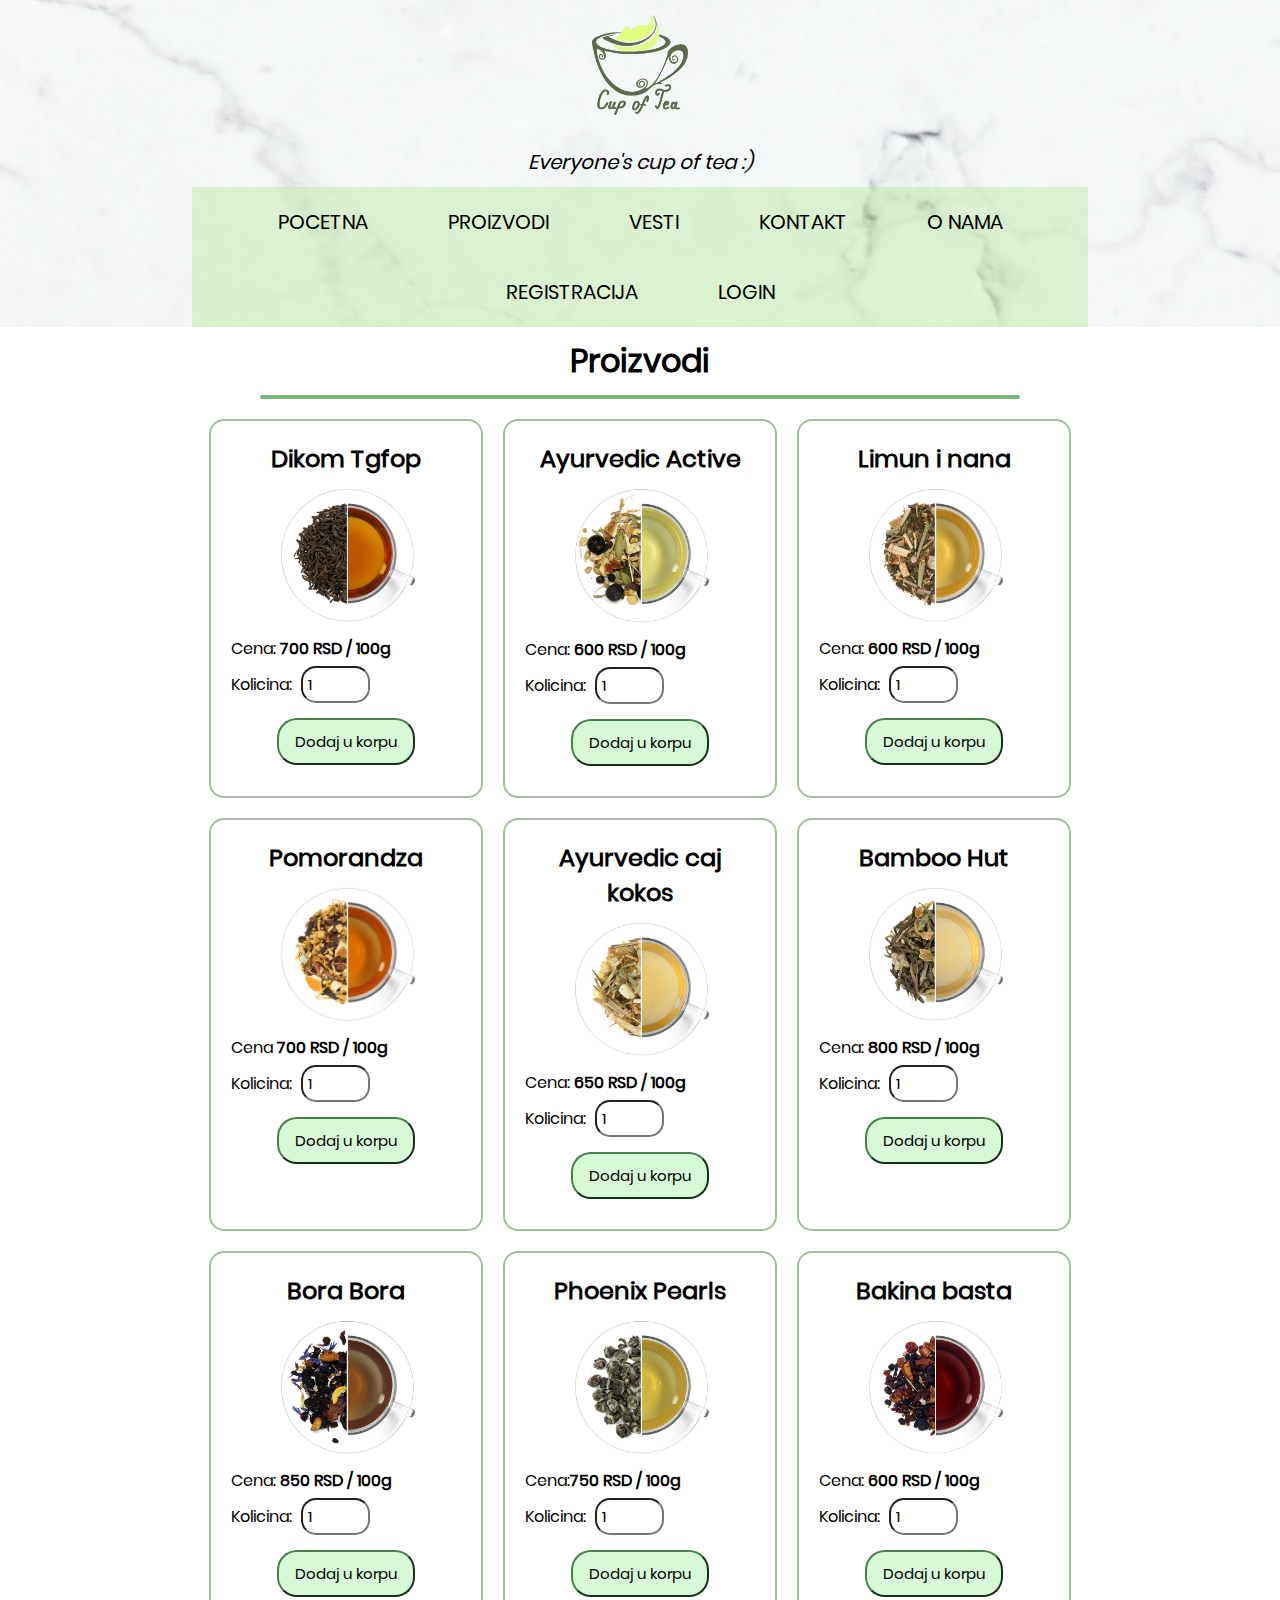
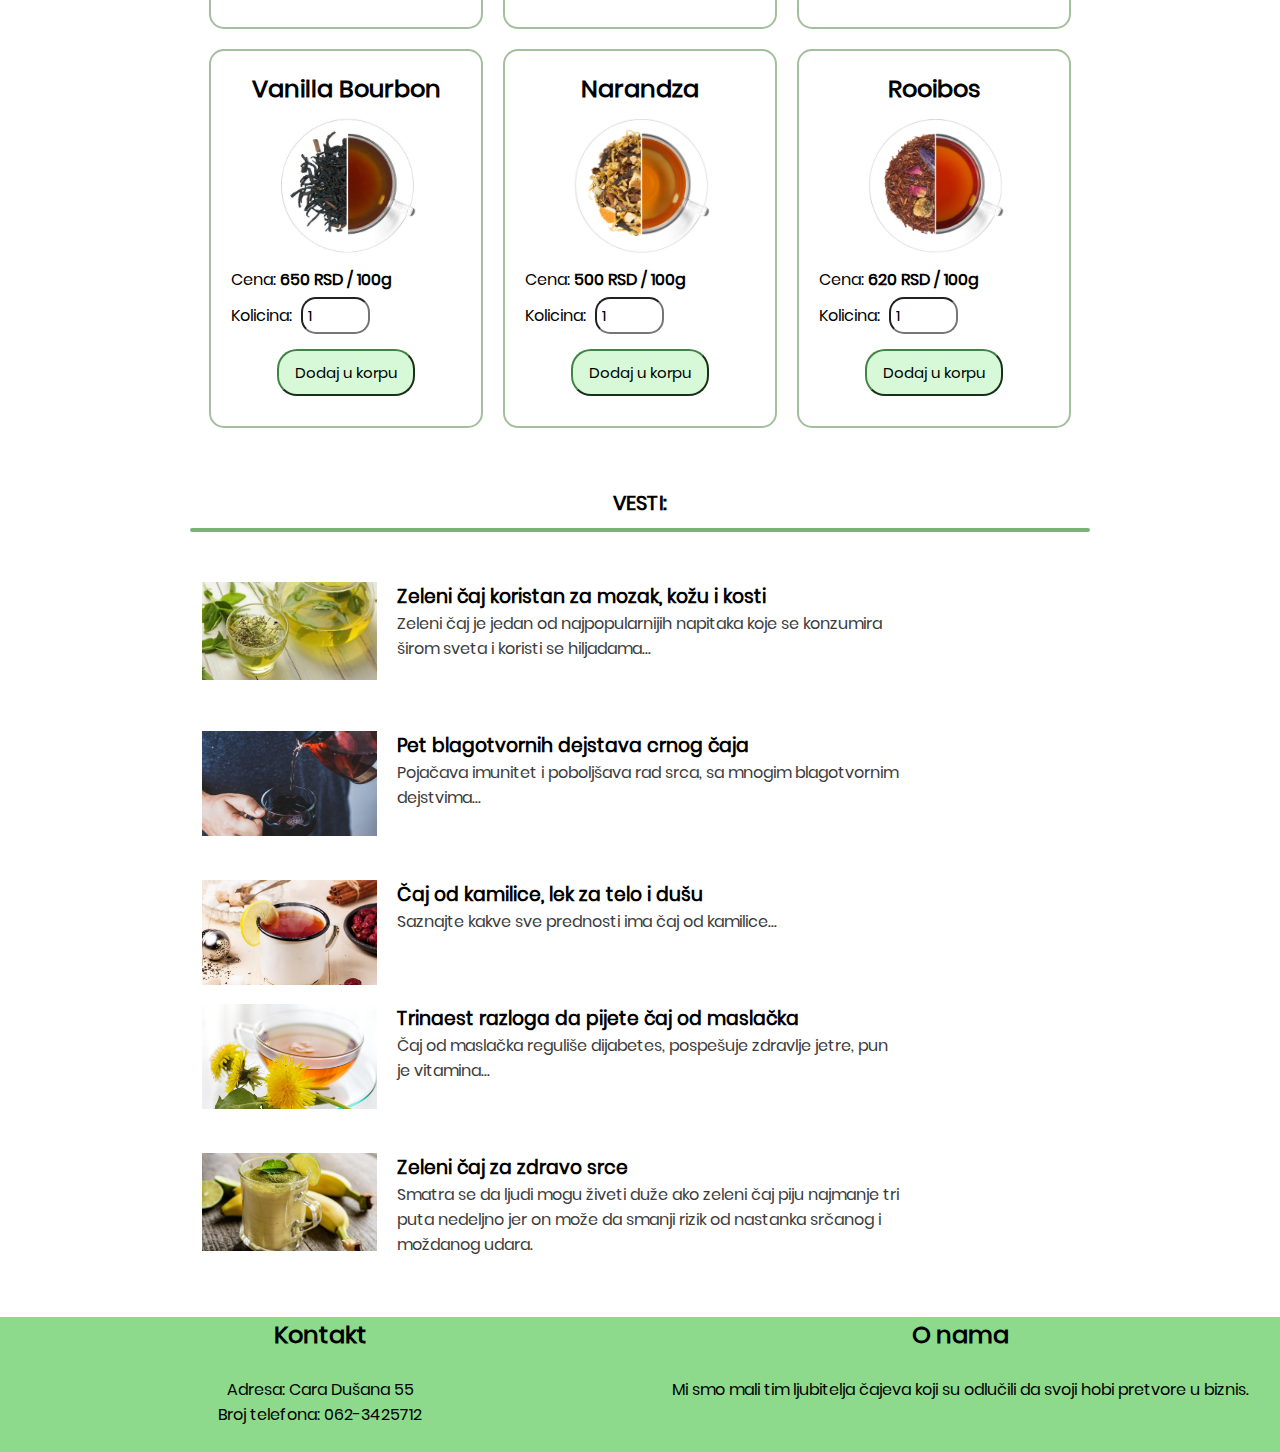
<file: Tea Shop/index.html>
<!DOCTYPE html>
<html lang="en">

<head>
    <meta charset="UTF-8">
    <meta name="viewport" content="width=device-width, initial-scale=1.0">
    <title>Cup of Tea</title>
    <link rel="stylesheet" href="css/main.css">
    <script src="script/main.js"></script>
</head>

<body>
    <header>
        <div class="logo">
            <a href="index.html"><img src="images/logo1.png" alt="logo"></a>
        </div>
        <div class="motod">
            <p class="moto"><i>Everyone's cup of tea :)</i></p>
        </div>
        <nav>
            <div class="meni">
                <ul>
                    <li class="active"><a href="index.html">Pocetna</a></li>
                    <li><a href="#proizvodid">Proizvodi</a></li>
                    <li><a href="#vestid">Vesti</a></li>
                    <li><a href="#kontakt">Kontakt</a></li>
                    <li><a href="#onama">O nama</a></li>
                    <li><button onclick="myFunction()">Registracija</button></li>
                    <li><button onclick="myFunction1()">Login</button></li>
                </ul>
            </div>
        </nav>
    </header>

    <main class="glavni">

        <div id="registracija">
            <div>
                <label for="">Ime</label>
                <br>
                <input type="text">
            </div>
            <div>
                <label for="">Prezime</label>
                <br>
                <input type="text">
            </div>
            <div>
                <label for="">Email</label>
                <br>
                <input type="email">
            </div>
            <div>
                <label for="">Korisničko ime</label>
                <br>
                <input type="text">
            </div>
            <div>
                <label for="">Šifra</label>
                <br>
                <input type="password">
            </div>
            <input type="submit" value="Potvrdi" onclick="">
            <p>Imate nalog? <button onclick="myFunction1()">Ulogujte se</button></p>
        </div>

        <div id="login">
            <div>
                <label for="">Email</label>
                <br>
                <input type="text">
            </div>
            <div>
                <label for="">Šifra</label>
                <br>
                <input type="password">
            </div>
            
            <input type="submit" value="Potvrdi" onclick="">
            <p>Nemate nalog? <button onclick="myFunction()">Registrujte se</button></p>
        </div>

        <section id="proizvodid">
            <h1>Proizvodi</h1>
            <div class="sekcijap">
                <div class="proizvodi">
                    <div class="pr">
                        <h2>Dikom Tgfop</h2>
                        <img src="images/proizvodi/Assam_Dikom_Tgfop.png" alt="">
                        <p>Cena: <strong>700 RSD / 100g</strong></p>
                        <p>Kolicina: <input type="number" min="1" value="1"></p>
                        <button class="btn">Dodaj u korpu</button>
                    </div>
                    <div class="pr">
                        <h2>Ayurvedic Active</h2>
                        <img src="images/proizvodi/ayurvedic-tea-active-woman.png" alt="">
                        <p>Cena: <strong>600 RSD / 100g</strong></p>
                        <p>Kolicina: <input type="number" min="1" value="1"></p>
                        <button class="btn">Dodaj u korpu</button>
                    </div>
                    <div class="pr">
                        <h2>Limun i nana</h2>
                        <img src="images/proizvodi/ayurvedic-tea-lemon-mint.jpg.png" alt="">
                        <p>Cena: <strong>600 RSD / 100g</strong></p>
                        <p>Kolicina: <input type="number" min="1" value="1"></p>
                        <button class="btn">Dodaj u korpu</button>
                    </div>
                    <div class="pr">
                        <h2>Pomorandza</h2>
                        <img src="images/proizvodi/ayurvedic-tea-spiced-orange.jpg.png" alt="">
                        <p>Cena <strong>700 RSD / 100g</strong></p>
                        <p>Kolicina: <input type="number" min="1" value="1"></p>
                        <button class="btn">Dodaj u korpu</button>
                    </div>
                    <div class="pr">
                        <h2>Ayurvedic caj kokos</h2>
                        <img src="images/proizvodi/ayurverdic-tea-coconut-turmeric-50-g.jpg.png" alt="">
                        <p>Cena:<strong> 650 RSD / 100g</strong></p>
                        <p>Kolicina: <input type="number" min="1" value="1"></p>
                        <button class="btn">Dodaj u korpu</button>
                    </div>
                    <div class="pr">
                        <h2>Bamboo Hut</h2>
                        <img src="images/proizvodi/bamboo-hut.png" alt="">
                        <p>Cena: <strong>800 RSD / 100g</strong></p>
                        <p>Kolicina: <input type="number" min="1" value="1"></p>
                        <button class="btn">Dodaj u korpu</button>
                    </div>
                    <div class="pr">
                        <h2>Bora Bora</h2>
                        <img src="images/proizvodi/bora-bora.jpg.png" alt="">
                        <p>Cena: <strong>850 RSD / 100g</strong></p>
                        <p>Kolicina: <input type="number" min="1" value="1"></p>
                        <button class="btn">Dodaj u korpu</button>
                    </div>
                    <div class="pr">
                        <h2>Phoenix Pearls</h2>
                        <img src="images/proizvodi/China_Jasmine_Dragon_Phoenix_Pearls.png" alt="">
                        <p>Cena:<strong>750 RSD / 100g</strong></p>
                        <p>Kolicina: <input type="number" min="1" value="1"></p>
                        <button class="btn">Dodaj u korpu</button>
                    </div>
                    <div class="pr">
                        <h2>Bakina basta</h2>
                        <img src="images/proizvodi/grannys-garden.jpg.png" alt="">
                        <p>Cena: <strong>600 RSD / 100g</strong></p>
                        <p>Kolicina: <input type="number" min="1" value="1"></p>
                        <button class="btn">Dodaj u korpu</button>
                    </div>
                    <div class="pr">
                        <h2>Vanilla Bourbon</h2>
                        <img src="images/proizvodi/vanilla-bourbon.jpg.png" alt="">
                        <p>Cena: <strong>650 RSD / 100g</strong></p>
                        <p>Kolicina: <input type="number" min="1" value="1"></p>
                        <button class="btn">Dodaj u korpu</button>
                    </div>
                    <div class="pr">
                        <h2>Narandza</h2>
                        <img src="images/proizvodi/ayurvedic-tea-spiced-orange.jpg.png" alt="">
                        <p>Cena: <strong>500 RSD / 100g</strong></p>
                        <p>Kolicina: <input type="number" min="1" value="1"></p>
                        <button class="btn">Dodaj u korpu</button>
                    </div>
                    <div class="pr">
                        <h2>Rooibos</h2>
                        <img src="images/proizvodi/rooibos-great-temptation.jpg-600x400.png" alt="">
                        <p>Cena: <strong>620 RSD / 100g</strong></p>
                        <p>Kolicina: <input type="number" min="1" value="1"></p>
                        <button class="btn">Dodaj u korpu</button>
                    </div>
                </div>
            </div>
        </section>

        <section id="vestid">
            <h1 class="naslov">Vesti:</h1>
            <div id="vesti">
                <div class="sekcija">
                    <div class="vest">
                        <div class="slika">
                            <a href=""><img src="images/vest1.jpg" alt=""></a>
                        </div>
                        <div class="v">
                            <a href="">
                                <h3>Zeleni čaj koristan za mozak, kožu i kosti</h3>
                                <p>Zeleni čaj je jedan od najpopularnijih napitaka koje se konzumira širom sveta i
                                    koristi se hiljadama...</p>
                            </a>
                        </div>
                    </div>
                    <div class="vest">
                        <div class="slika">
                            <a href=""><img src="images/vest2.jpg" alt=""></a>
                        </div>
                        <div class="v">
                            <a href="">
                                <h3>Pet blagotvornih dejstava crnog čaja</h3>
                                <p>Pojačava imunitet i poboljšava rad srca, sa mnogim blagotvornim dejstvima...</p>
                            </a>
                        </div>
                    </div>
                    <div class="vest">
                        <div class="slika">
                            <a href=""><img src="images/vest3.jpg" alt=""></a>
                        </div>
                        <div class="v">
                            <a href="">
                                <h3>Čaj od kamilice, lek za telo i dušu</h3>
                                <p>Saznajte kakve sve prednosti ima čaj od kamilice...</p>
                            </a>
                        </div>
                    </div>
                    <div class="vest">
                        <div class="slika">
                            <a href=""><img src="images/vest4.jpg" alt=""></a>
                        </div>
                        <div class="v">
                            <a href="">
                                <h3>Trinaest razloga da pijete čaj od maslačka</h3>
                                <p>Čaj od maslačka reguliše dijabetes, pospešuje zdravlje jetre, pun je vitamina...</p>
                            </a>

                        </div>
                    </div>
                    <div class="vest">
                        <div class="slika">
                            <a href=""><img src="images/vest5.jpg" alt=""></a>
                        </div>
                        <div class="v">
                            <a href="">
                                <h3>Zeleni čaj za zdravo srce</h3>
                                <p>Smatra se da ljudi mogu živeti duže ako zeleni čaj piju najmanje tri puta nedeljno
                                    jer on može da smanji rizik od nastanka srčanog i moždanog udara.</p>
                            </a>
                        </div>
                    </div>
                </div>
            </div>
        </section>
    </main>

    <footer>
        <div class="footerwrapper">
            <div id="kontakt"><h2>Kontakt</h2></span><br> Adresa: Cara Dušana 55 <br> Broj telefona: 062-3425712
            </div>
            <div id="onama"><h2>O nama</h2><br> Mi smo mali tim ljubitelja čajeva koji su odlučili da svoji
                hobi pretvore
                u biznis.</div>
        </div>

    </footer>

</body>

</html>
</file>
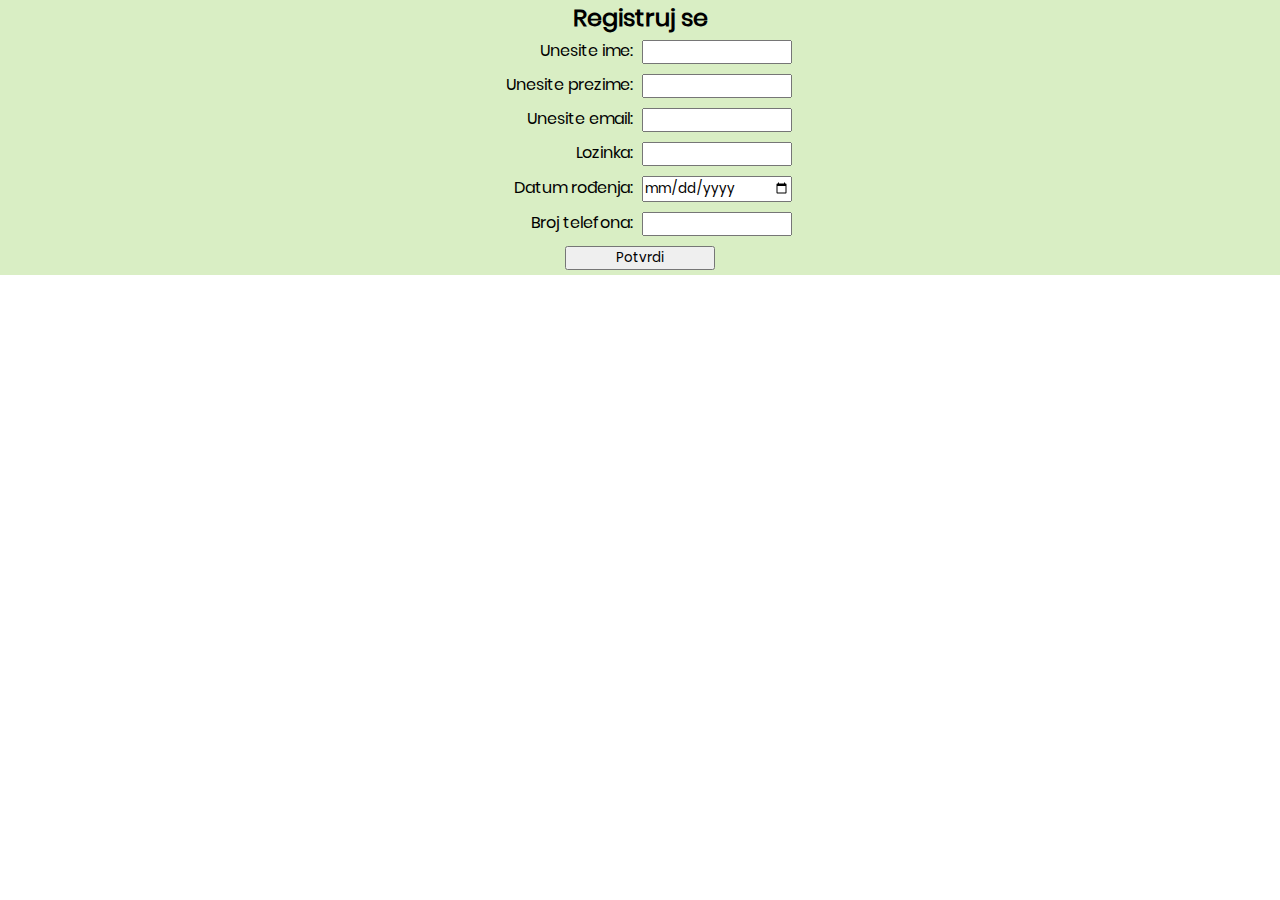
<file: Tea Shop/registracija.html>
<!DOCTYPE html>
<html lang="en">

<head>
    <meta charset="UTF-8">
    <meta http-equiv="X-UA-Compatible" content="IE=edge">
    <meta name="viewport" content="width=device-width, initial-scale=1.0">
    <title>Document</title>
    <link rel="stylesheet" href="css/main.css">
</head>

<body>
    <section id="reg">
        <form class="forma" action="" method="GET">
            <h2>Registruj se</h2>
            <div class="el">
                <label for="ime">Unesite ime:</label>
                <input type="text">
            </div>
            <div class="el">
                <label for="prezime">Unesite prezime:</label>
                <input type="text">
            </div>
            <div class="el">
                <label for="ime">Unesite email:</label>
                <input type="email">
            </div>
            <div class="el">
                <label for="ime">Lozinka:</label>
                <input type="password">
            </div>
            <div class="el">
                <label for="datum">Datum rođenja:</label>
                <input type="date">
            </div>
            <div class="el">
                <label for="ime">Broj telefona:</label>
                <input type="tel">
            </div>
            <div class="el">
                <input class="potvrdi" type="submit" value="Potvrdi">
            </div>
        </form>
    </section>
</body>

</html>
</file>
<file: Tea Shop/css/main.css>
* {
  margin: 0;
  padding: 0;
  font-family: poppins, sans-serif;
  text-align: center;
  box-sizing: border-box;
}

html {
  scroll-behavior: smooth;
}

@font-face {
  font-family: "poppins";
  src: url("../font/Poppins/Poppins-Regular.ttf");
}

section {
  display: block;
}

header {
  height: 30%;
  width: 100%;
  display: inline-block;
  background-color: rgb(69, 138, 90);
  text-align: center;
  background-image: url("../images/pozadina1.jpg");
}

.moto {
  width: 25%;
  display: inline-block;
  margin: 10px;
  text-align: center;
}

.motod {
  font-size: 20px;
  color: rgb(0, 0, 0);
}

.logo {
  display: inline-block;
}

.logo img {
  display: inline-block;
  margin: 15px;
  height: 100px;
}

.logo a img:hover {
  filter: saturate(1000%);
  transition: 0.2s;
}

nav {
  width: 100%;
}

ul {
  margin: 0 auto;
  background-color: rgba(173, 233, 132, 0.349);
  width: 65%;
  font-size: 0;
  text-align: center;
  list-style-type: none;
}

ul li {
  text-transform: uppercase;
  height: 100%;
  padding: 20px 40px;
  list-style-type: none;
  display: inline-block;
  border-radius: 10px;
  transition: 0.3s;
}

ul li button{
  text-transform: uppercase;
  height: 100%;
  list-style-type: none;
  display: inline-block;
  border-radius: 10px;
  transition: 0.3s;
  font-size: 20px;
  color: rgb(0, 0, 0);
  text-decoration: none;
  background: none;
  border: none;
}

ul li button:focus{
  outline: none;
}

ul li a {
  font-size: 20px;
  color: rgb(0, 0, 0);
  text-decoration: none;
}

ul li:hover {
  filter: saturate(150%);
  cursor: pointer;
  background-color: rgba(155, 226, 108, 0.644);
}

.glavni {
  width: 100%;
  text-align: center;
}

#reg {
  color: black;
  height: 22%;
  background-color: rgb(217, 238, 196);
}

input {
  margin: 5px;
}

label,
select,
option,
input {
  display: inline-block;
  text-align: right;
  width: 150px;
}

option {
  text-align: center;
}

input {
  text-align: left;
}

.potvrdi {
  text-align: center;
}

.forma p {
  font-size: 20px;
  color: white;
}

#vestid {
  margin: 0 auto;
  text-align: left;
}

#vestid h1::after {
  width: 70%;
  content: "";
  margin: 10px auto;
  display: block;
  border: 2px solid rgb(119, 182, 119);
  border-radius: 15px;
}

#vesti {
  margin: 0 auto;
  width: 100%;
  margin-bottom: 50px;
}

.sekcija {
  display: block;
  position: relative;
  width: 70%;
  margin-right: auto;
  margin-left: auto;
}

.naslov {
  position: relative;
  text-transform: uppercase;
  font-size: 20px;
  margin: 40px 0;
}

.sekcija .vest {
  text-align: left;
  cursor: pointer;
  padding: 10px;
  margin-bottom: 50px;
}

.sekcija .vest .slika {
  float: left;
  margin-right: 20px;
  width: 175px;
  height: 105px;
  overflow: hidden;
}

.sekcija .vest .slika img {
  width: 100%;
}

.sekcija .vest .v {
  width: 80%;
}

.v a {
  text-decoration: none;
  color: black;
}

.v a p {
  color: rgb(59, 59, 59);
}

.sekcija .vest .v h3,
p {
  text-align: start;
}

#proizvodid {
  padding: 10px;
  background-color: rgb(255, 255, 255);
  overflow: hidden;
}

#proizvodid h1::after {
  width: 60%;
  content: "";
  margin: 10px auto;
  display: flex;
  line-height: 2px;
  border: 2px solid rgb(119, 182, 119);
  border-radius: 15px;
}

.proizvodi {
  margin: 0 auto;
  width: 70%;
  display: grid;
  grid-template-columns: 25% 25% 25% 25%;
}

.pr {
  position: relative;
  padding: 20px;
  display: inline-block;
  border: 2px solid #35702673;
  border-radius: 15px;
  margin: 10px;
  transition: 0.2s ease-in-out;
}

.pr:hover {
  transform: scale(1.05);
}

.pr img {
  width: 100%;
}

.pr p input {
  width: 30%;
  outline-style: none;
  padding: 5px;
  border-radius: 15px;
  font-size: 15px;
}

#proizvodid .sekcijap .proizvodi .pr .btn {
  cursor: pointer;
  width: 60%;
  background-color: rgba(144, 238, 144, 0.363);
  font-size: 15px;
  padding: 10px;
  outline-style: none;
  border-radius: 20px;
  border-color: rgb(68, 131, 71);
  margin: 10px;
}

footer {
  text-align: center;
  height: 135px;
  background-color: rgb(141, 218, 141);
}

footer p {
  margin: 0 auto;
  padding-top: 15px;
  text-align: center;
}

.footerwrapper {
  display: grid;
  grid-template-columns: 1fr 1fr;
}

@media screen and (max-width: 1660px) {
  ul {
    width: 70%;
  }
}

@media screen and (max-width: 1660px) {
  .proizvodi {
    transition: 1s ease-in;
    grid-template-columns: 1fr 1fr 1fr;
  }
}

@media screen and (max-width: 1210px) {
  .proizvodi {
    transition: 1s ease-in;
    grid-template-columns: 1fr 1fr;
  }
}

@media screen and (max-width: 700px) {
  .proizvodi {
    transition: 1s ease-in;
    grid-template-columns: 1fr;
  }
}

#registracija{
  display: none;
  margin: 0 auto;
  padding: 30px 0px 30px 0px;
}

#registracija label{
  text-align: center;
}


#registracija input{
  text-align: center;
  border-radius: 15px;
  width: 200px;
}

#registracija input:hover{
  background-color: rgba(155, 226, 108, 0.644);
}

#registracija input:focus{
  outline: none;
  transform: scale(1.05);
}

#registracija p, a{
  text-align: center;
}

#login{
  display: none;
  margin: 0 auto;
  padding: 30px 0px 30px 0px;
}

#login label{
  text-align: center;
}


#login input{
  text-align: center;
  border-radius: 15px;
  width: 200px;
}

#login input:hover{
  background-color: rgba(155, 226, 108, 0.644);
}

#login input:focus{
  outline: none;
  transform: scale(1.05);
}

#login p, a{
  text-align: center;
}

.glavni #registracija button{
  background: none;
  border: none;
  padding: 0;
  font-size: 16px;
  color: rgb(0, 153, 255);
}


.glavni #login button{
  background: none;
  border: none;
  padding: 0;
  font-size: 16px;
  color: rgb(0, 153, 255);
}

.glavni #registracija button:focus{
  outline: none;
}


.glavni #login button:focus{
  outline: none;
}

.glavni #registracija button:hover{
  transform: scale(1.05);
}


.glavni #login button:hover{
  transform: scale(1.05);
}
</file>
